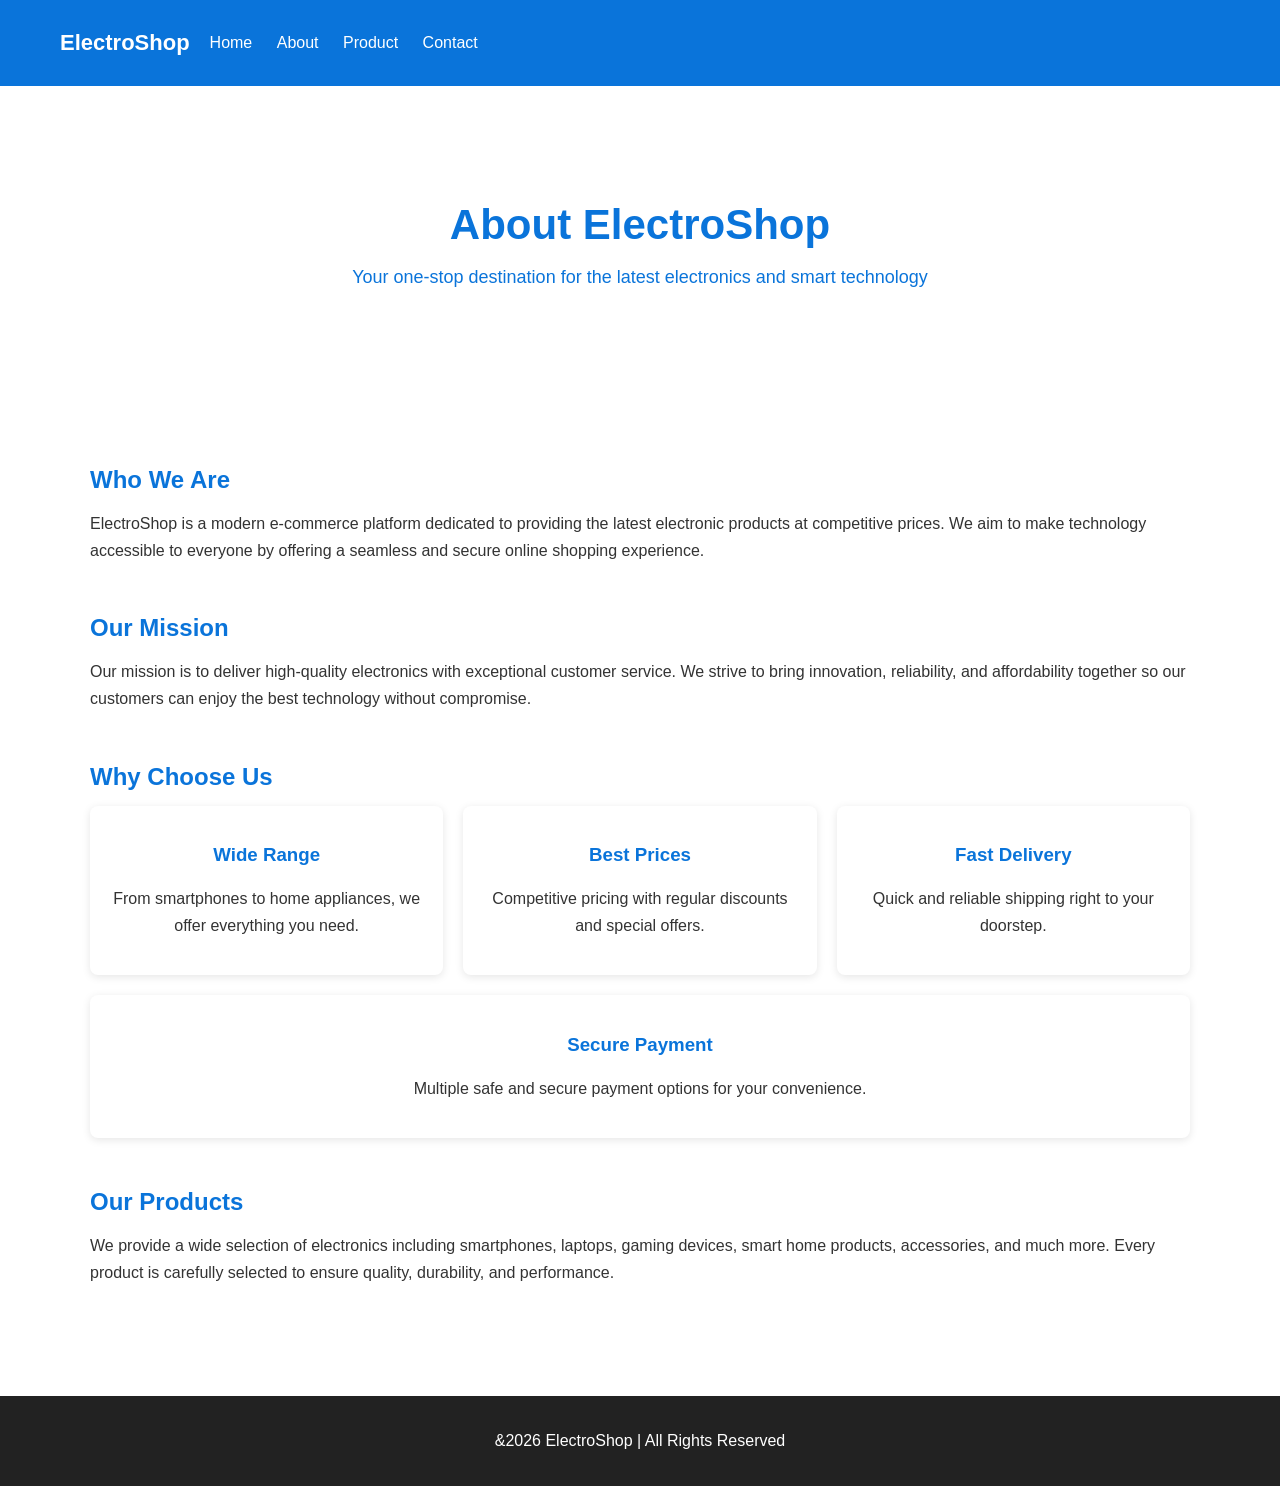
<file: about.html>
<!DOCTYPE html>
<html lang="en">
<head>
    <meta charset="UTF-8">
    <meta name="viewport" content="width=device-width, initial-scale=1.0">
    <title>About Us</title>
    <link rel="stylesheet" href="about.css">
</head>
<body>

<header>
    <nav class="navbar navbar-expand-lg">
<div class="navbar">
    <div class="logo">ElectroShop</div>
    <div class="nav-links">
        <a href="./index.html">Home</a>
        <a href="about.html">About</a>
        <a href="./product.html">Product</a>
        <a href="./contact.html">Contact</a>
    </div>
</div>
      </nav>
</header>

<section class="hero">
    <h1 class="h1">About ElectroShop</h1>
    <p class="your">Your one-stop destination for the latest electronics and smart technology</p>
</section>

<div class="container">

    <div class="section">
        <h2>Who We Are</h2>
        <p>
            ElectroShop is a modern e-commerce platform dedicated to providing the latest electronic products 
            at competitive prices. We aim to make technology accessible to everyone by offering a seamless 
            and secure online shopping experience.
        </p>
    </div>

    <div class="section">
        <h2>Our Mission</h2>
        <p>
            Our mission is to deliver high-quality electronics with exceptional customer service. 
            We strive to bring innovation, reliability, and affordability together so our customers 
            can enjoy the best technology without compromise.
        </p>
    </div>

    <div class="section">
        <h2>Why Choose Us</h2>
        <div class="features">
            <div class="feature-box">
                <h3>Wide Range</h3>
                <p>From smartphones to home appliances, we offer everything you need.</p>
            </div>
            <div class="feature-box">
                <h3>Best Prices</h3>
                <p>Competitive pricing with regular discounts and special offers.</p>
            </div>
            <div class="feature-box">
                <h3>Fast Delivery</h3>
                <p>Quick and reliable shipping right to your doorstep.</p>
            </div>
            <div class="feature-box">
                <h3>Secure Payment</h3>
                <p>Multiple safe and secure payment options for your convenience.</p>
            </div>
        </div>
    </div>

    <div class="section">
        <h2>Our Products</h2>
        <p>
            We provide a wide selection of electronics including smartphones, laptops, gaming devices, 
            smart home products, accessories, and much more. Every product is carefully selected to 
            ensure quality, durability, and performance.
        </p>
    </div>
</div>

<footer>
    <p>&2026 ElectroShop | All Rights Reserved</p>
</footer>

</body>
</html>
</file>
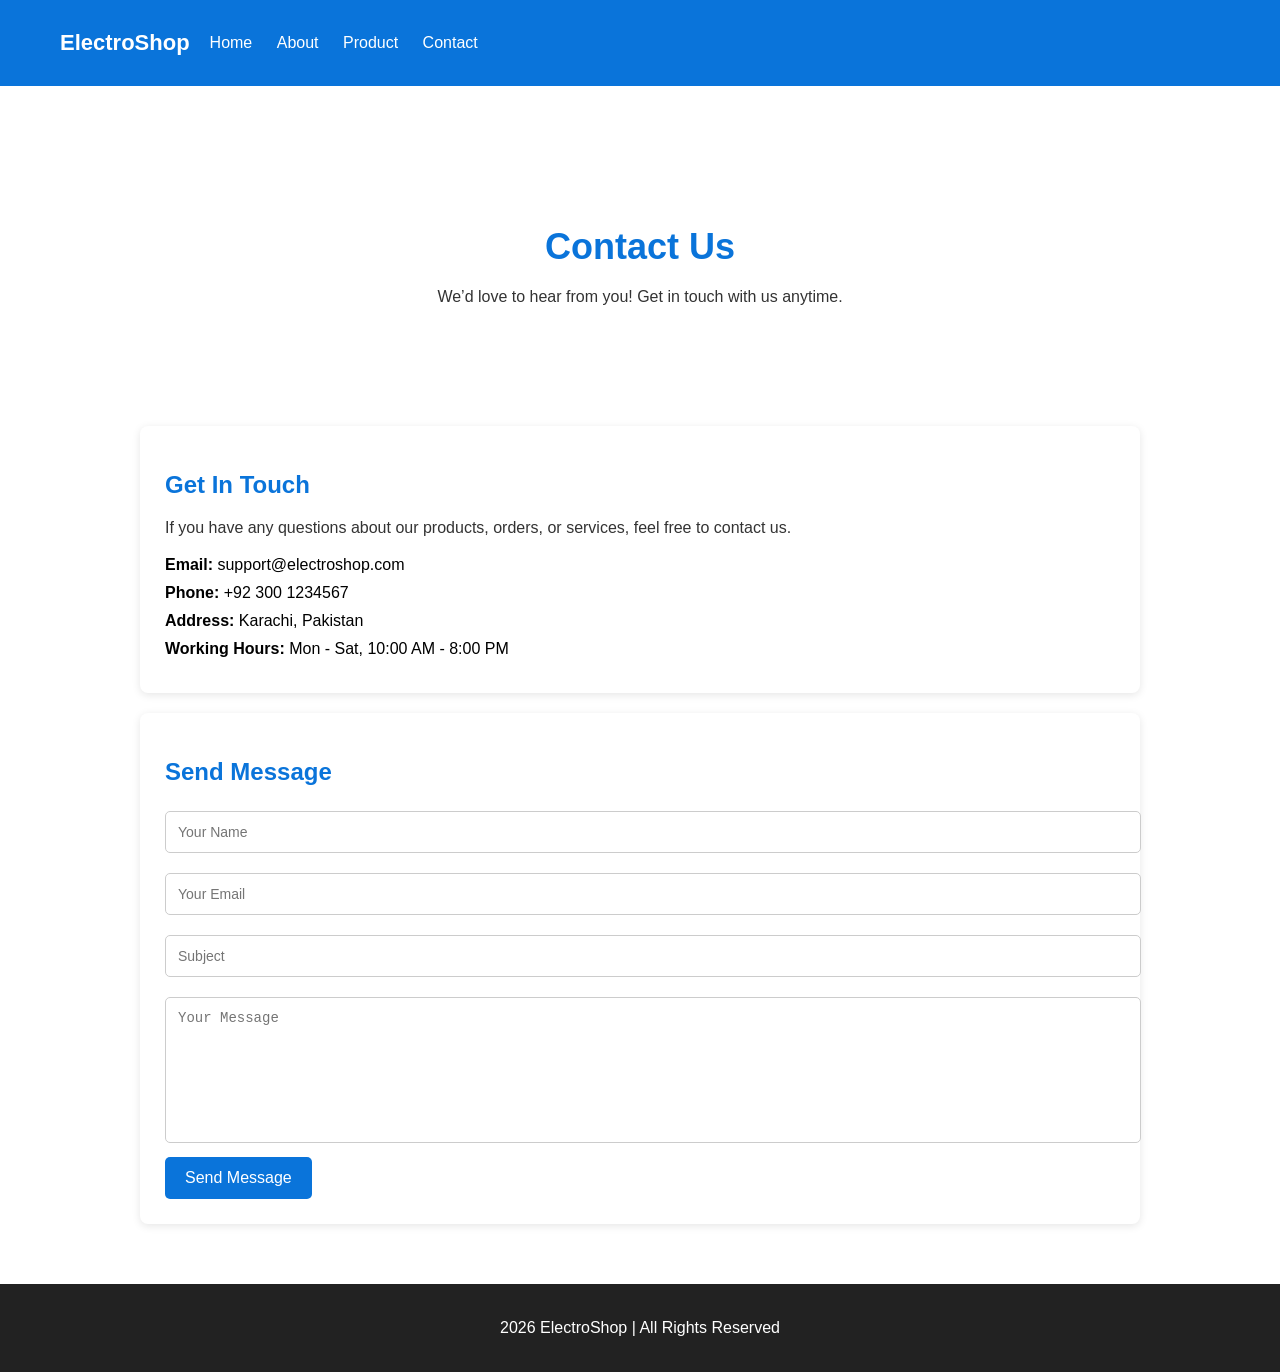
<file: contact.html>
<!DOCTYPE html>
<html lang="en">
<head>
    <meta charset="UTF-8">
    <meta name="viewport" content="width=device-width, initial-scale=1.0">
    <title>Document</title>
    <link rel="stylesheet" href="contact.css">
</head>
<body>
<header>
    <nav class="navbar navbar-expand-lg">
<div class="navbar">
    <div class="logo">ElectroShop</div>
    <div class="nav-links">
        <a href="./index.html">Home</a>
        <a href="./about.html">About</a>
        <a href="./product.html">Product</a>
        <a href="./contact.html">Contact</a>
    </div>
</div>
      </nav>
    </header>


    <div class="box1">
    <h1>Contact Us</h1>
    <p>We’d love to hear from you! Get in touch with us anytime.</p>
</div>

<div class="container">

    <div class="contact-info">
        <h2>Get In Touch</h2>
        <p>If you have any questions about our products, orders, or services, feel free to contact us.</p>

        <div class="info-item"><strong>Email:</strong> support@electroshop.com</div>
        <div class="info-item"><strong>Phone:</strong> +92 300 1234567</div>
        <div class="info-item"><strong>Address:</strong> Karachi, Pakistan</div>
        <div class="info-item"><strong>Working Hours:</strong> Mon - Sat, 10:00 AM - 8:00 PM</div>
    </div>
    <div class="contact-form">
        <h2>Send Message</h2>
        <form>
            <input type="text" placeholder="Your Name" required>
            <input type="email" placeholder="Your Email" required>
            <input type="text" placeholder="Subject">
            <textarea placeholder="Your Message" required></textarea>
            <button type="submit">Send Message</button>
        </form>
    </div>

</div>

<div class="footer">
    <p class="new">2026 ElectroShop | All Rights Reserved</p>
</div>



</body>
</html>
</file>
<file: about.css>
body {
            margin: 0;
            font-family: Arial, sans-serif;
        }

        .navbar {
            background-color: #0a74da;
            padding: 15px 30px;
            display: flex;
            justify-content: space-between;
            align-items: center;
        }

        .logo {
            color: white;
            font-size: 22px;
            font-weight: bold;
        }

        .nav-links a {
            color: white;
            text-decoration: none;
            margin-left: 20px;
            font-size: 16px;
        }

        .nav-links a:hover {
            text-decoration: underline;
        }

      


.img1{
    height: 140px;
    width: 130px;
    border-color: black;
}
.home{
    margin-left: 30px;
    color: black;
    font-size: 15px;
    margin-top: 10px;
}
.abo{
    margin-left: 10px;
    color: black;
    font-size: 15px;
    margin-top: 10px;
}
.pro{
    margin-left: 10px;
    color: black;
    font-size: 15px;
    margin-top: 10px;
}
.con{
    margin-left: 10px;
    color: black;
    font-size: 15px;
    margin-top: 10px;
}
.input1{
    margin-top: 7px;
    margin-left: 700px;
}
.btn1{
    margin-top: 7px;
}
.new{
    height: 650px;
}
.container{
    margin-top: 100px;
}
.a{
    height: 650px;
}
.b{
    height: 650px;
}
.c{
    height: 650px;
}
.card img{
    height: 280px;
    object-fit: contain;

}
#productMenu{
    margin-left: 600px;
    border-radius: 5px;
    color: green;
    border-color: green;
}
#productMenu:hover{
    border-color: black;
    color: black;
    background-color: white;
}
#categoryMenu{
    margin-left: 30px;
    border-radius: 5px;
    color: green;
    border-color: green;
}
#categoryMenu:hover{
    border-color: black;
    color: black;
    background-color: white;
}
.electro{
    margin-top: 300px;
}

.btn{
    margin-left: 30px;
}
#sidebar{
    margin-top: 150px;
}


        .home{
    margin-left: 30px;
    color: black;
    font-size: 15px;
    margin-top: 10px;
}
.abo{
    margin-left: 10px;
    color: black;
    font-size: 15px;
    margin-top: 10px;
}
.pro{
    margin-left: 10px;
    color: black;
    font-size: 15px;
    margin-top: 10px;
}
.con{
    margin-left: 10px;
    color: black;
    font-size: 15px;
    margin-top: 10px;
}



        .h1{
            color: #0a74da;
        }
        .your{
            color: #0a74da;
        }


        .hero {
            background: url('https://via.placeholder.com/1600x400') no-repeat center/cover;
            color: white;
            text-align: center;
            padding: 80px 20px;
        }

        .hero h1 {
            font-size: 42px;
            margin-bottom: 10px;
        }

        .hero p {
            font-size: 18px;
        }

        .container {
            max-width: 1100px;
            margin: 40px auto;
            padding: 20px;
        }

        .section {
            margin-bottom: 50px;
        }

        .section h2 {
            color: #0a74da;
            margin-bottom: 15px;
        }

        .section p {
            color: #333;
            line-height: 1.7;
        }

        .features {
            display: flex;
            gap: 20px;
            flex-wrap: wrap;
        }

        .feature-box {
            flex: 1 1 250px;
            background: white;
            padding: 20px;
            border-radius: 8px;
            box-shadow: 0 2px 8px rgba(0,0,0,0.1);
            text-align: center;
        }

        .feature-box h3 {
            color: #0a74da;
        }

        .team {
            display: flex;
            gap: 20px;
            flex-wrap: wrap;
        }

        .team-member {
            flex: 1 1 250px;
            background: white;
            padding: 20px;
            border-radius: 8px;
            text-align: center;
            box-shadow: 0 2px 8px rgba(0,0,0,0.1);
        }

        .team-member img {
            width: 100px;
            border-radius: 50%;
        }

        footer {
            background-color: #222;
            color: white;
            text-align: center;
            padding: 20px;
        }
</file>
<file: contact.css>
body {
            margin: 0;
            font-family: Arial, sans-serif;
        }

        .navbar {
            background-color: #0a74da;
            padding: 15px 30px;
            display: flex;
            justify-content: space-between;
            align-items: center;
        }

        .logo {
            color: white;
            font-size: 22px;
            font-weight: bold;
        }

        .nav-links a {
            color: white;
            text-decoration: none;
            margin-left: 20px;
            font-size: 16px;
        }
        .nav-links a:hover {
            text-decoration: underline;
        }


        .box1 {
            color: #0a74da;
            text-align: center;
            padding: 40px 20px;
            margin-top: 100px;
        }

        .box1 h1 {
            margin: 0;
            font-size: 36px;
        }

        .container {
            max-width: 1000px;
            margin: 40px auto;
            display: flex;
            flex-wrap: wrap;
            gap: 20px;
            padding: 20px;
        }

        .contact-info, .contact-form {
            flex: 1 1 450px;
            background: white;
            padding: 25px;
            border-radius: 8px;
            box-shadow: 0 2px 8px rgba(0,0,0,0.1);
        }

        h2 {
            color: #0a74da;
            margin-bottom: 15px;
        }

        p {
            color: #333;
            line-height: 1.6;
        }

        .info-item {
            margin-bottom: 10px;
        }

        form input, form textarea {
            width: 100%;
            padding: 12px;
            margin: 10px 0;
            border-radius: 5px;
            border: 1px solid #ccc;
            font-size: 14px;
        }

        form textarea {
            resize: none;
            height: 120px;
        }

        form button {
            background-color: #0a74da;
            color: white;
            border: none;
            padding: 12px 20px;
            font-size: 16px;
            border-radius: 5px;
            cursor: pointer;
        }

        form button:hover {
            background-color: #095ab5;
        }

        .footer {
            text-align: center;
            background-color: #222;
            color: white;
            padding: 15px;
            margin-top: 40px;
        }
        .new{
            color: white;
        }
</file>
